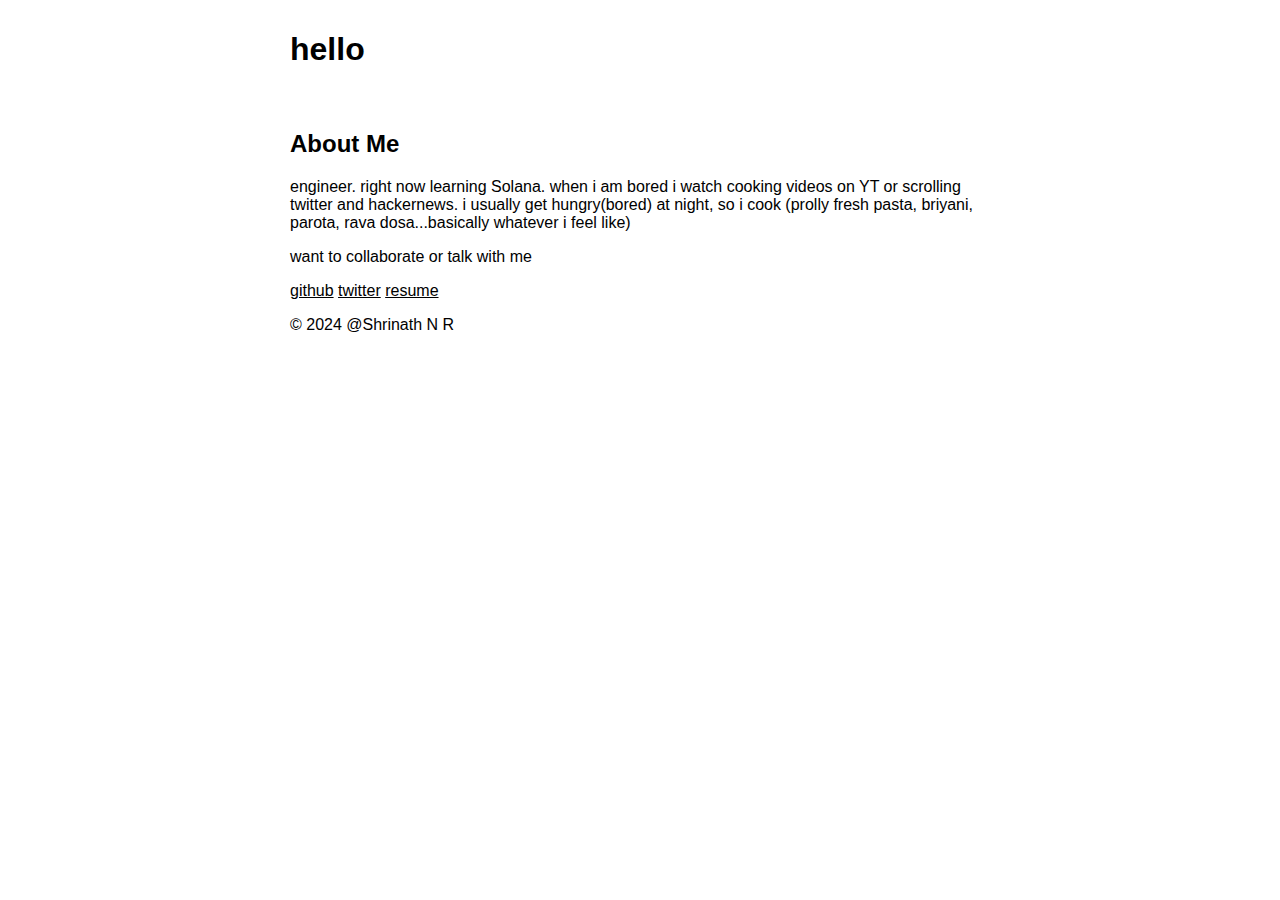
<file: index.html>
<!DOCTYPE html>
<html>
<head>
  <title>shrinath</title>
  <link rel="stylesheet" type="text/css" href="style.css">
</head>
<body>
  <header>
    <h1>hello</h1>
  </header>
  <section id="about">
    <h2>About Me</h2>
    <p>
      engineer. right now learning Solana.
      when i am bored i watch cooking videos on YT or scrolling twitter and hackernews.
      i usually get hungry(bored) at night, so i cook (prolly fresh pasta, briyani, parota, rava dosa...basically whatever i feel like)    
    </p>
    <p>want to collaborate or talk with me</p>
    <div class="social-links">
        <a href="https://github.com/ShrinathNR">github</a>
        <a href="https://twitter.com/resiquents">twitter</a>
        <a href="/resume.pdf" target="_blank">resume</a>
    </div>
    <p>© 2024 @Shrinath N R</p>
  </section>
</body>
</html>
</file>
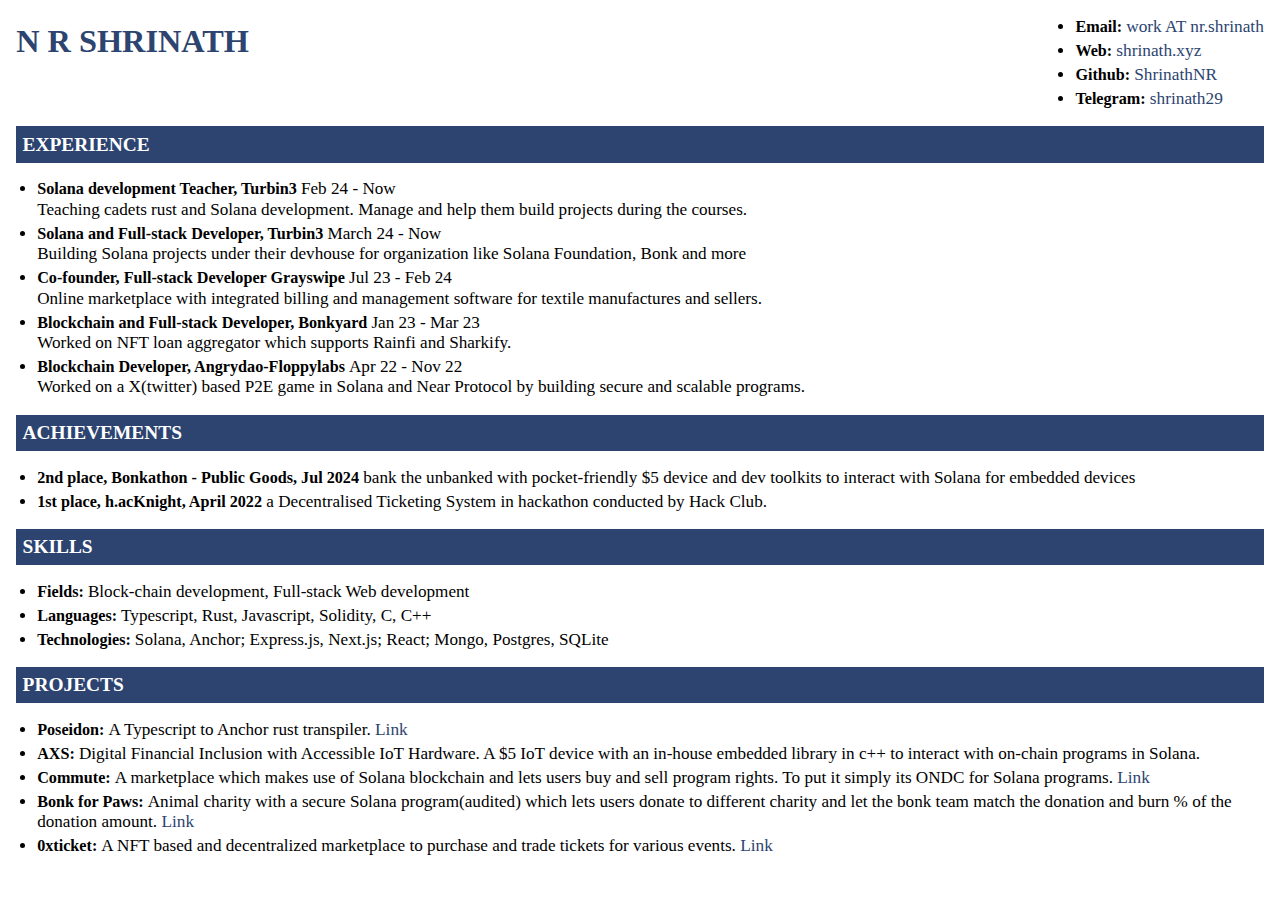
<file: resume/resume_raw.html>
<!DOCTYPE html>
<html lang="en">

<head>
    <meta charset="UTF-8">
    <meta name="viewport" content="width=device-width, initial-scale=1.0">
    <title>Resume</title>
</head>

<body>
    <header>
        <h1>N R SHRINATH</h1>
        <aside>
            <ul>
                <li>
                    <h3>Email: </h3>
                    <span><a href="mailto:nr.shrinath@gmail.com">work AT nr.shrinath</a></span>
                </li>
                <li>
                    <h3>Web: </h3>
                    <span><a href="https://shrinath.xyz/">shrinath.xyz</a></span>
                </li>
                <li>
                    <h3>Github: </h3>
                    <span><a href="https://github.com/ShrinathNR">ShrinathNR</a></span>
                </li>
                <li>
                    <h3>Telegram: </h3>
                    <span><a href="https://telegram.me/shrinath29">shrinath29</a></span>
                </li>
            </ul>
        </aside>
    </header>
    <main>
        <section id="experience">
            <h2>Experience</h2>
            <ul>
               
                <li>
                    <h3>Solana development Teacher, Turbin3 </h3>
                    <span> Feb 24 - Now </span>
                    <br>
                    <span>Teaching cadets rust and Solana development. Manage and help them build projects during the courses.
                    </span>
                </li>
                <li>
                    <h3>Solana and Full-stack Developer, Turbin3 </h3>
                    <span> March 24 - Now </span>
                    <br>
                    <span>Building Solana projects under their devhouse for organization like Solana Foundation, Bonk and more</span>
                </li>
                <li>
                    <h3>Co-founder, Full-stack Developer Grayswipe </h3>
                    <span> Jul 23 - Feb 24</span>
                    <br>
                    <span>Online marketplace with integrated billing and management software for textile manufactures and sellers.</span>
                </li>
                <li>
                    <h3>Blockchain and Full-stack Developer, Bonkyard </h3>
                    <span>Jan 23 - Mar 23</span>
                    <br>
                    <span>Worked on NFT loan aggregator which supports Rainfi and Sharkify.</span>
                </li>
                <li>
                    <h3>Blockchain Developer, Angrydao-Floppylabs </h3>
                    <span>Apr 22 - Nov 22</span>
                    <br>
                    <span>Worked on a X(twitter) based P2E game in Solana and Near Protocol by building secure and scalable programs.</span>
                </li>
                <!-- <li>
                    <h3>Intern, Ownitexchange</h3>
                    <span>Mar 22 - May 22</span>
                    <br>
                    <span>Worked on infrastructure of fractionalisation of luxury assets and design prototype.
                    </span>
                </li> -->
                <!-- <li>
                    <h3>Intern, Covalent, Web3 Developer Covalent, </h3>
                    <span>Feb 22 - Mar 22</span>
                    <br>
                    <span>Developed backend to work with on-chain data with Indexer (Moralis API) and also worked with web3 wallet integration with Django.
                    </span>
                </li> -->

            </ul>
        </section>

        <section id="achievements">
            <h2>Achievements</h2>
            <ul>
                <li>
                    <h3>2nd place, Bonkathon - Public Goods, Jul 2024</h3>
                    <span>bank the unbanked with pocket-friendly $5 device and dev toolkits to interact with Solana for embedded devices</span>
                </li>
                <li>
                    <h3>1st place, h.acKnight, April 2022</h3>
                    <span> a Decentralised Ticketing System in  hackathon conducted by Hack Club.</span>
                </li>
                
            </ul>
        </section>

        <section id="skills">
            <h2>Skills</h2>
            <ul>
                <li>
                    <h3>Fields: </h3>
                    <span> Block-chain development, Full-stack Web development
                    </span>
                </li>
                <li>
                    <h3>Languages: </h3>
                    <span>Typescript, Rust, Javascript, Solidity, C, C++</span>
                </li>
                <li>
                    <h3>Technologies: </h3>
                    <span>Solana, Anchor; 
                        Express.js, Next.js;
                        React;
                        Mongo, Postgres, SQLite</span>
                </li>
            </ul>
        </section>

        <section id="projects">
            <h2>Projects</h2>
            <ul>
                <li>
                    <h3>Poseidon: </h3>
                    <span>A Typescript to Anchor rust transpiler.
                        <a href="https://github.com/Turbin3/poseidon">Link</a>
                    </span>
                </li>
                <li>
                    <h3>AXS: </h3>
                    <span>Digital Financial Inclusion with Accessible IoT Hardware. A $5 IoT device with an in-house embedded library in c++ to interact with on-chain programs in Solana.
                        <!-- <a href="">Link</a> -->
                    </span>
                </li>
                <li>
                    <h3>Commute: </h3>
                    <span>A marketplace which makes use of Solana blockchain and lets users buy and sell program rights. To put it simply its ONDC for Solana programs.
                        <a href="https://github.com/ShrinathNR/commute">Link</a>
                    </span>
                </li>
                <li>
                    <h3>Bonk for Paws: </h3>
                    <span>Animal charity with a secure Solana program(audited) which lets users donate to different charity and let the bonk team match the donation and burn % of the donation amount.
                        <a href="https://github.com/ShrinathNR/bonk-paws-web">Link</a>
                    </span>
                </li>
                
                <li>
                    <h3>0xticket: </h3>
                    <span>A NFT based and decentralized marketplace to purchase and trade tickets for various events.
                        <a href="https://0xticket.vercel.app/">Link</a>
                    </span>
                </li>
                <!-- <li>
                    <h3>Easy Salon: </h3>
                    <span> An booking app for barbers and users to prebook appoinment to reduce waiting time.
                        <a href="https://github.com/GraySwipe-Devs/mvp-backend">backend</a> .
                        <a href="https://github.com/GraySwipe-Devs/frontend_website">landing page</a>
                    </span>
                </li> -->
            </ul>
        </section>
        <!-- <section id="education">
            <h2>Education</h2>
            <ul>
                <li>
                    <h3>VIT Chennai 2024</h3>
                    <span>B.Tech Electrical and Electronics Engineering.</span>
                </li>
            </ul>
        </section> -->
    </main>

    <style>
        html,
        body {
            margin: 0;
            padding: 0;
        }

        * {
            font-family: 'Georgia';
            box-sizing: border-box;
            line-height: 1.2;
            font-size: 1.01em;
        }

        h1 {
            font-size: 2rem;
            color: #2C446F;
            text-transform: uppercase;
        }

        h2 {
            font-size: 1.2rem;
            color: white;
            background: #2C446F;
            padding: .4rem;
            text-transform: uppercase;
        }

        h3 {
            display: inline;
            font-size: 1rem;
        }

        a {
            text-decoration: none;
            color: #2C446F;
        }

        ul {
            padding-left: 1.3rem;
        }

        li:not(:first-child) {
            margin-top: 0.2rem;
        }

        body {
            padding-left: 1rem;
            padding-right: 1rem;
        }


        header {
            display: flex;
            justify-content: space-between;
        }

        main>*>h2 {
            margin: 0;
        }

        @media print {
            @page {
                margin: 0;
            }
        }
    </style>
</body>

</html>
</file>
<file: style.css>
body {
    font-family: Arial, sans-serif;
    margin: 0 auto;
    padding: 0;
    max-width: 80vh;
}
  
header, section, footer {
    padding: 10px;
}

section {
    margin-bottom: 10px;
}
.social-links a {
    color: #000000;
}
</file>
